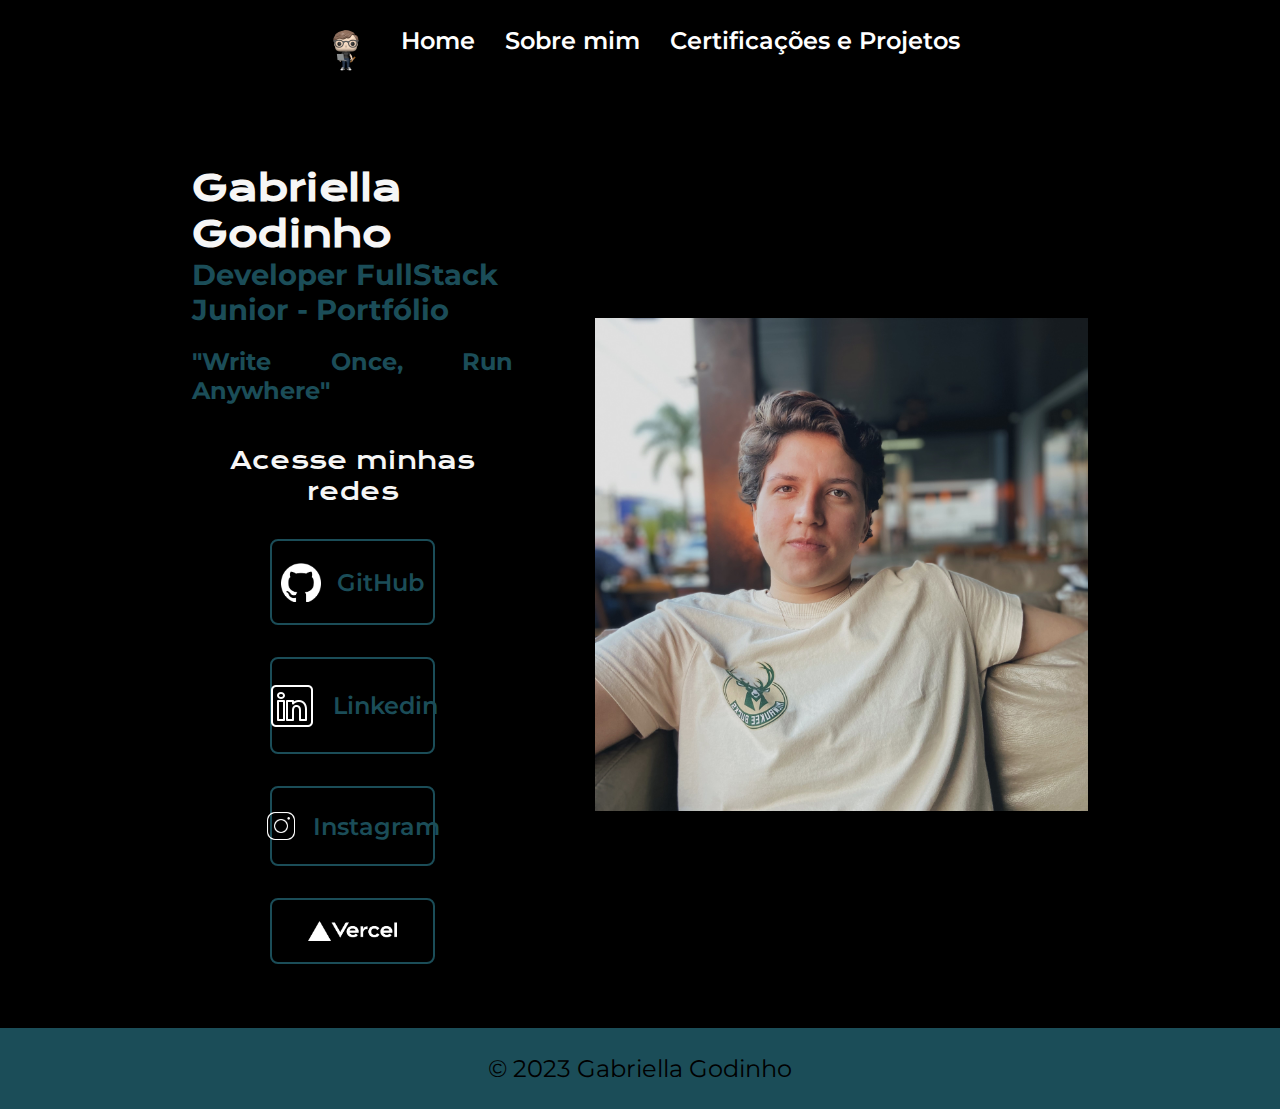
<file: index.html>
<!DOCTYPE html>
<html lang="pt-br">

<head>
    <meta charset="UTF-8">
    <meta http-equiv="X-UA-Compatible" content="IE=edge">
    <meta name="viewport" content="width=device-width, initial-scale=1.0">
    <meta name="p:domain_verify" content="9ededfd8c1a065baec4a2a4107c1abf1"/>
    <title>Gabriella Godinho - Portfólio</title>
    <link rel="stylesheet" href="./styles/style.css">
    <link rel="icon" href="./assets/GAB.png">
    <script async src="https://www.googletagmanager.com/gtag/js?id=G-MTWL0NC67L"></script>
    <script>
      window.dataLayer = window.dataLayer || [];
        function gtag(){dataLayer.push(arguments);}
      gtag('js', new Date());

      gtag('config', 'G-MTWL0NC67L');
    </script>
</head>

<body>
    <header class="cabecalho">
        <nav class="cabecalho__menu">
            <img src="./assets/GAB.png" alt="Ícone" class="cabecalho__icone">
            <a class="cabecalho__menu__link" href="index.html">Home</a>
            <a class="cabecalho__menu__link" href="about.html">Sobre mim</a>
            <a class="cabecalho__menu__link" href="projetos.html">Certificações e Projetos</a>
        </nav>
    </header>

    <main class="apresentacao">
        <section class="apresentacao__conteudo">
            <h1 class="apresentacao__conteudo__titulo">
                Gabriella Godinho
                <strong class="titulo-destaque">
                    <p class="apresentacao__conteudo__texto_projetos__destaque">
                        Developer FullStack Junior - Portfólio
                    </p>
                    <p class="apresentacao__conteudo__texto">"Write Once, Run Anywhere"</p>
                </strong>
            </h1>
            <div class="apresentacao__links">
                <h2 class="apresentacao__links__subtitulo">Acesse minhas redes</h2>
                <a class="apresentacao__links__navegacao" href="https://github.com/gabriellagodinho" target="_blank">
                    <img class="img-link github-logo" src="./assets/github-mark-white.png" alt="GitHub">
                    GitHub
                </a>
                <a class="apresentacao__links__navegacao" href="https://www.linkedin.com/in/gabriella-godinho-346a61253/" target="_blank">
                    <img class="img-link" src="./assets/icons8-linkedin-50.png" alt="LinkedIn">
                    Linkedin
                </a>
                <a class="apresentacao__links__navegacao" href="https://www.instagram.com/devgabriellagodinho/" target="_blank">
                    <img class="img-link instagram-logo" src="./assets/icons8-instagram-50.png" alt="Instagram">
                    Instagram
                </a>
                <a class="apresentacao__links__navegacao" href="https://vercel.com/gabriella-godinhos-projects" target="_blank">
                    <img class="img-link" src="./assets/vercel-logotype-light.png" alt="Vercel">
                </a>
            </div>
        </section>

        <img src="./assets/2664CEE9-0A3C-45AF-BD1A-375AC13E3CC4.jpg" alt="Foto Gab" class="imagem">
    </main>

    <footer class="rodape">
        <p>&copy; 2023 Gabriella Godinho</p>
    </footer>
</body>

</html>
</file>
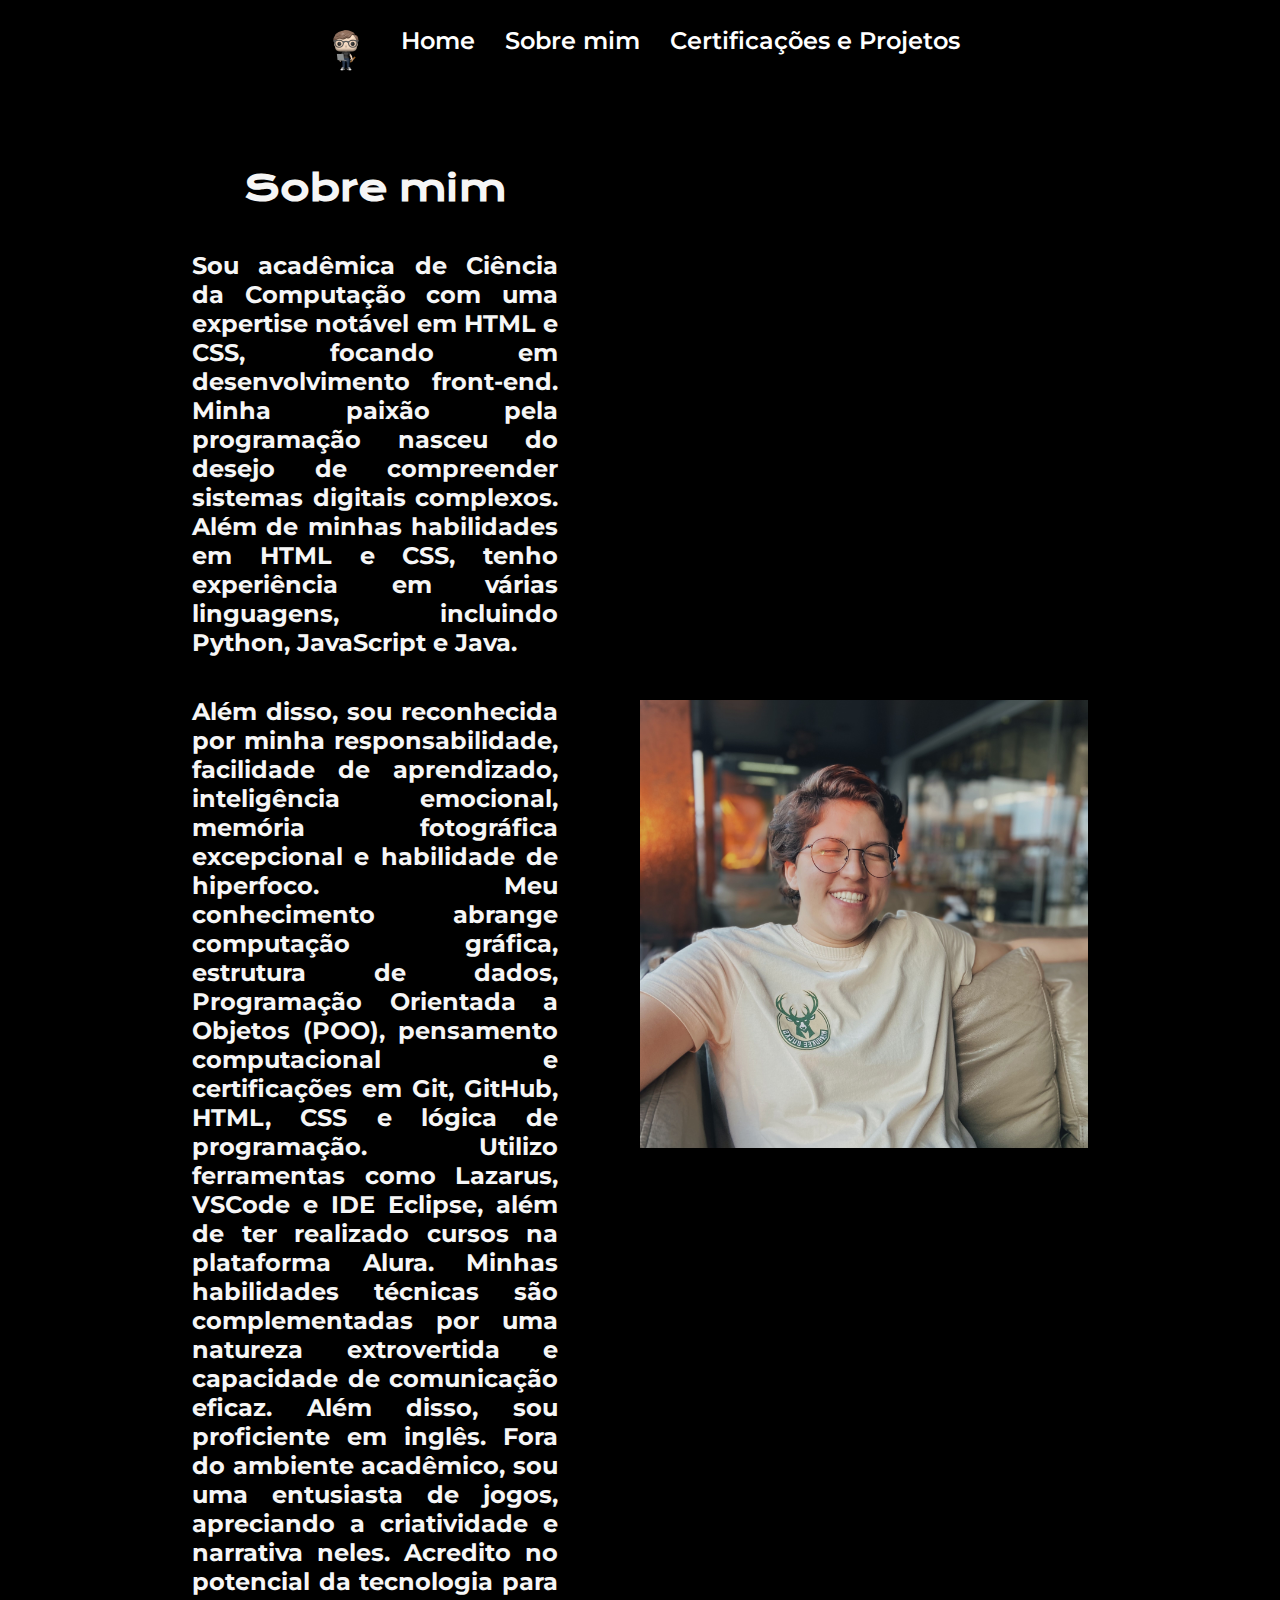
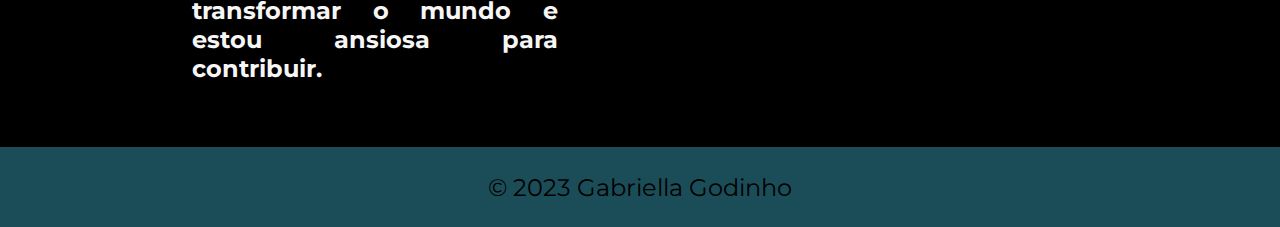
<file: about.html>
<!DOCTYPE html>
<html lang="pt-br">

<head>
    <meta charset="UTF-8">
    <meta http-equiv="X-UA-Compatible" content="IE=edge">
    <meta name="viewport" content="width=device-width, initial-scale=1.0">
    <title>Sobre mim</title>
    <link rel="stylesheet" href="./styles/style.css">
    <link rel="icon" href="./assets/GAB.png">
    <script async src="https://www.googletagmanager.com/gtag/js?id=G-MTWL0NC67L"></script>
    <script>
      window.dataLayer = window.dataLayer || [];
        function gtag(){dataLayer.push(arguments);}
      gtag('js', new Date());

      gtag('config', 'G-MTWL0NC67L');
    </script>
</head>

<body>
    <header class="cabecalho">
        <nav class="cabecalho__menu">
            <img src="./assets/GAB.png" alt="Ícone" class="cabecalho__icone">
            <a class="cabecalho__menu__link" href="index.html">Home</a>
            <a class="cabecalho__menu__link" href="about.html">Sobre mim</a>
            <a class="cabecalho__menu__link" href="projetos.html">Certificações e Projetos</a>
        </nav>
    </header>

    <main class="apresentacao">
        <section class="apresentacao__conteudo">
            <h1 class="apresentacao__conteudo__titulo">Sobre mim</h1>
            <p class="apresentacao__conteudo__texto">Sou acadêmica de Ciência da Computação com uma expertise notável em HTML e CSS, focando em desenvolvimento front-end. 
                Minha paixão pela programação nasceu do desejo de compreender sistemas digitais complexos. 
                Além de minhas habilidades em HTML e CSS, tenho experiência em várias linguagens, incluindo Python, JavaScript e Java.
            </p>
            <p class="apresentacao__conteudo__texto">
                Além disso, sou reconhecida por minha responsabilidade, facilidade de aprendizado, inteligência emocional, memória fotográfica excepcional e habilidade de hiperfoco. 
                Meu conhecimento abrange computação gráfica, estrutura de dados, Programação Orientada a Objetos (POO), pensamento computacional e certificações em Git, GitHub, HTML, CSS e lógica de programação.
                Utilizo ferramentas como Lazarus, VSCode e IDE Eclipse, além de ter realizado cursos na plataforma Alura. 
                Minhas habilidades técnicas são complementadas por uma natureza extrovertida e capacidade de comunicação eficaz. Além disso, sou proficiente em inglês.
                Fora do ambiente acadêmico, sou uma entusiasta de jogos, apreciando a criatividade e narrativa neles.
                Acredito no potencial da tecnologia para transformar o mundo e estou ansiosa para contribuir.</p>
        </section>
        <img src="./assets/93124983-434B-4317-960F-1B7E671874BA.jpg" alt="Foto Gab" class="imagem2">
    </main>

    <footer class="rodape">
        <p>&copy; 2023 Gabriella Godinho</p>
    </footer>
</body>

</html>
</file>
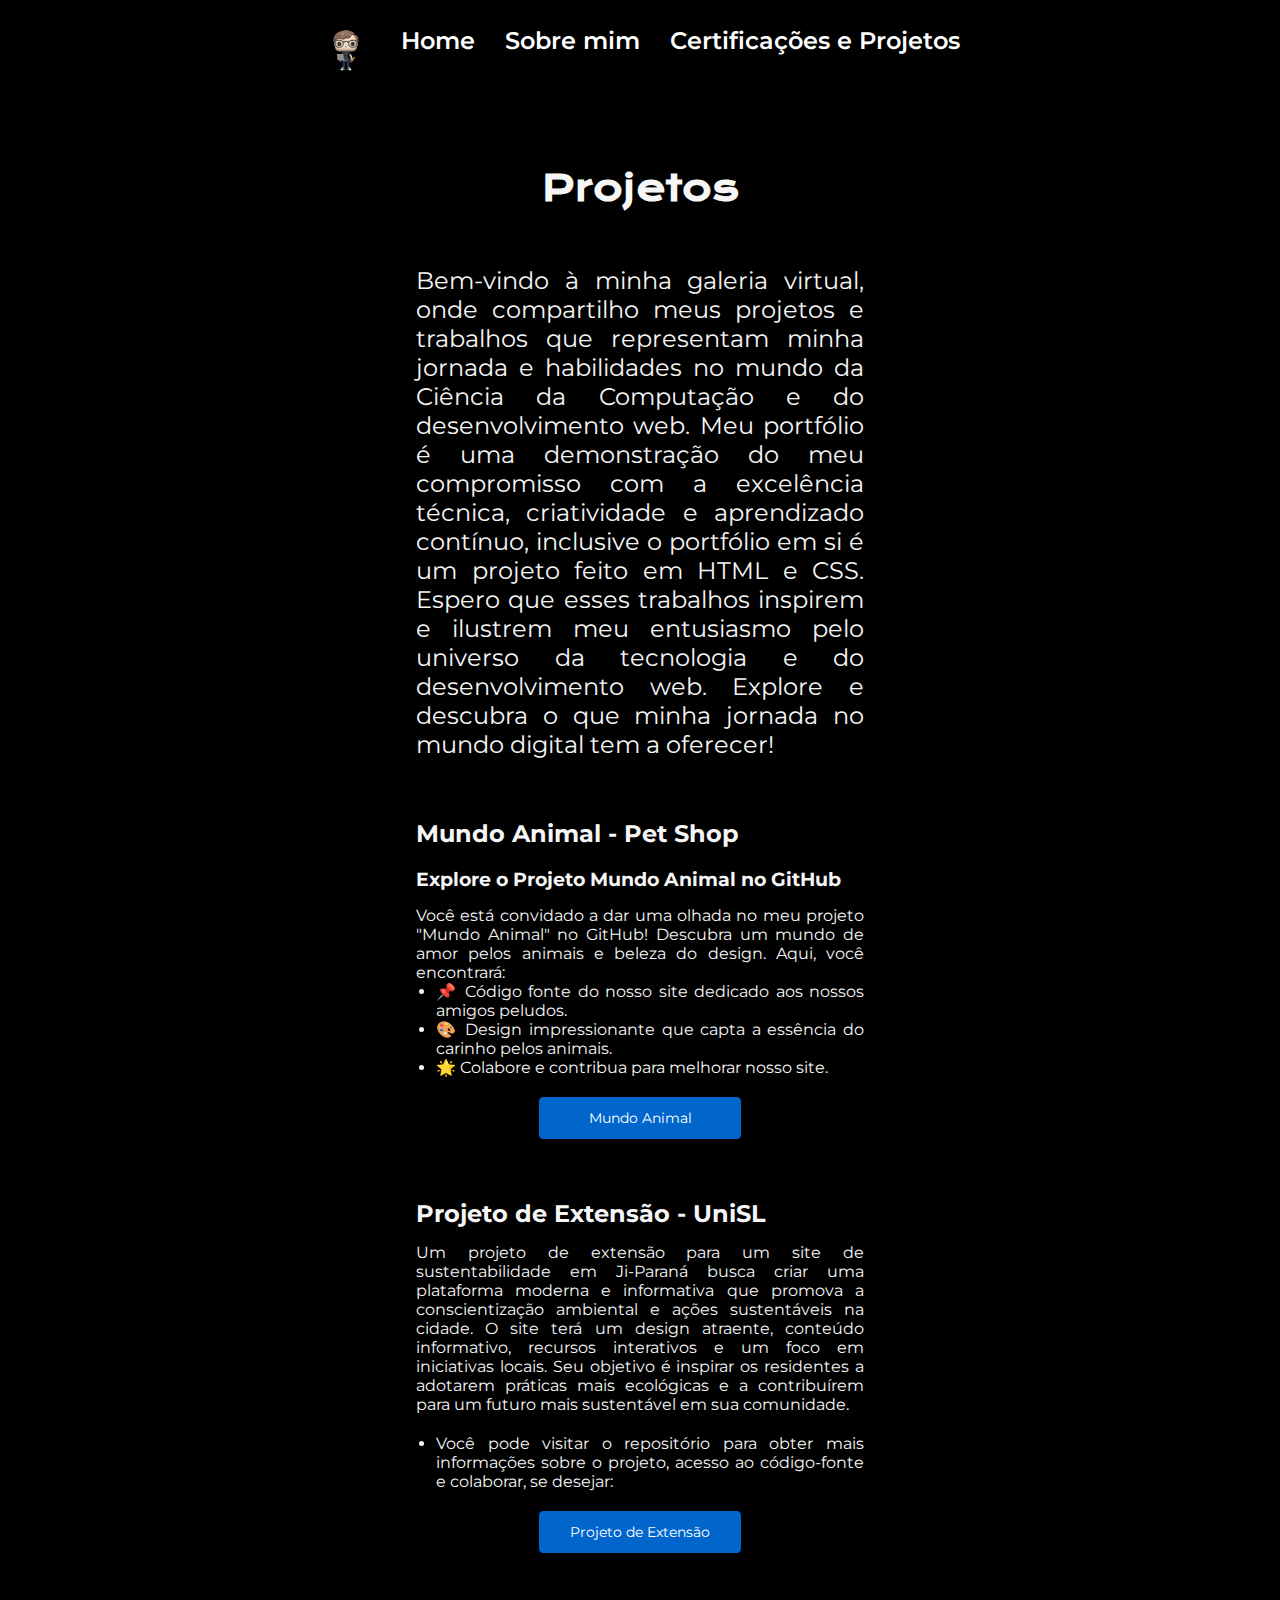
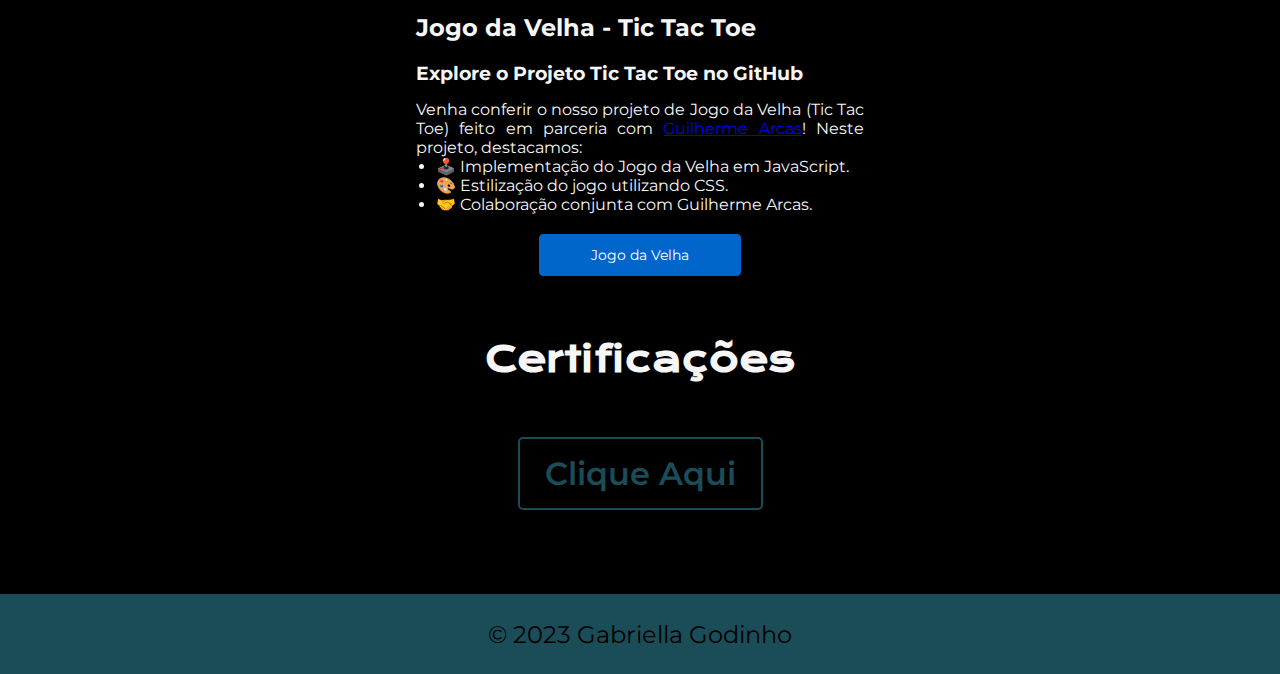
<file: projetos.html>
<!DOCTYPE html>
<html lang="pt-br">

<head>
    <meta charset="UTF-8">
    <meta http-equiv="X-UA-Compatible" content="IE=edge">
    <meta name="viewport" content="width=device-width, initial-scale=1.0">
    <title>Projetos</title>
    <link rel="stylesheet" href="./styles/style.css">
    <link rel="icon" href="./assets/GAB.png">
    <script async src="https://www.googletagmanager.com/gtag/js?id=G-MTWL0NC67L"></script>
    <script>
      window.dataLayer = window.dataLayer || [];
        function gtag(){dataLayer.push(arguments);}
      gtag('js', new Date());

      gtag('config', 'G-MTWL0NC67L');
    </script>
</head>

<body>
    <header class="cabecalho">
        <nav class="cabecalho__menu">
             <img src="./assets/GAB.png" alt="Ícone" class="cabecalho__icone">
            <a class="cabecalho__menu__link" href="index.html">Home</a>
            <a class="cabecalho__menu__link" href="about.html">Sobre mim</a>
            <a class="cabecalho__menu__link" href="projetos.html">Certificações e Projetos</a>
        </nav>
    </header>

   <main class="apresentacao">
        <section class="apresentacao__conteudo">
            <h1 class="apresentacao__conteudo__titulo_projetos">Projetos</h1>
            <p class="apresentacao__conteudo__texto_projetos">
                Bem-vindo à minha galeria virtual, onde compartilho meus projetos e trabalhos que representam minha jornada e habilidades no mundo da Ciência da Computação e do desenvolvimento web. 
                Meu portfólio é uma demonstração do meu compromisso com a excelência técnica, criatividade e aprendizado contínuo, inclusive o portfólio em si é um projeto feito em HTML e CSS. 
                Espero que esses trabalhos inspirem e ilustrem meu entusiasmo pelo universo da tecnologia e do desenvolvimento web. 
                Explore e descubra o que minha jornada no mundo digital tem a oferecer!
            </p>

            <!-- Project: Mundo Animal - Pet Shop -->
            <section class="project-section">
                <h2 class="project-title">Mundo Animal - Pet Shop</h2>
                <p class="project-description">
                    <h3 class="project-subtitle">Explore o Projeto Mundo Animal no GitHub</h3>
                    Você está convidado a dar uma olhada no meu projeto "Mundo Animal" no GitHub! Descubra um mundo de amor pelos animais e beleza do design. 
                    Aqui, você encontrará:
                </p>
                <ul class="project-details">
                    <li>📌 Código fonte do nosso site dedicado aos nossos amigos peludos.</li>
                    <li>🎨 Design impressionante que capta a essência do carinho pelos animais.</li>
                    <li>🌟 Colabore e contribua para melhorar nosso site.</li>
                </ul>
                <p class="project-link"><a href="https://gabriellagodinho.github.io/mundoanimal.github.io/" target="_blank" class="botao-projeto">Mundo Animal</a></p>
            </section>

            <!-- Project: Projeto de Extensão - UniSL -->
            <section class="project-section">
                <h2 class="project-title">Projeto de Extensão - UniSL</h2>
                <p class="project-description">
                    Um projeto de extensão para um site de sustentabilidade em Ji-Paraná busca criar uma plataforma moderna e informativa que promova a conscientização ambiental e ações sustentáveis na cidade. 
                    O site terá um design atraente, conteúdo informativo, recursos interativos e um foco em iniciativas locais. Seu objetivo é inspirar os residentes a adotarem práticas mais ecológicas e a contribuírem para um futuro mais sustentável em sua comunidade. 
                </p>
                <ul class="project-details">
                    <li>Você pode visitar o repositório para obter mais informações sobre o projeto, acesso ao código-fonte e colaborar, se desejar:
                </ul>
                 <p class="project-link"><a href="https://gabriellagodinho.github.io/ProjetoExtensao/" target="_blank" class="botao-projeto">Projeto de Extensão</a></p>
            </section>

            <!-- Project: Jogo da Velha - Tic Tac Toe -->
            <section class="project-section">
                <h2 class="project-title">Jogo da Velha - Tic Tac Toe</h2>
                <p class="project-description">
                    <h3 class="project-subtitle">Explore o Projeto Tic Tac Toe no GitHub</h3>
                    Venha conferir o nosso projeto de Jogo da Velha (Tic Tac Toe) feito em parceria com <a href="https://github.com/GuilhermeArcas" target="_blank">Guilherme Arcas</a>! Neste projeto, destacamos:
                </p>
                <ul class="project-details">
                    <li>🕹️ Implementação do Jogo da Velha em JavaScript.</li>
                    <li>🎨 Estilização do jogo utilizando CSS.</li>
                    <li>🤝 Colaboração conjunta com Guilherme Arcas.</li>
                </ul>
                <p class="project-link"><a href="https://jogo-da-velha-olive.vercel.app" target="_blank" class="botao-projeto">Jogo da Velha</a></p>
            </section>
            
            <h2 class="apresentacao__conteudo__titulo_projetos">Certificações</h2>
            <ul class="apresentacao__conteudo__texto_projetos">
                <a href="https://cursos.alura.com.br/user/godinhogabriella1105/fullCertificate/ddc60c6fd244a1ef1e9c3d08fbb8dbf7" target="_blank" class="meu-botao">Clique Aqui</a>
            </ul>
        </section>
    </main>
    <footer class="rodape">
        <p>&copy; 2023 Gabriella Godinho</p>
    </footer>
</body>

</html>
</file>
<file: styles/style.css>
@import url('https://fonts.googleapis.com/css2?family=Krona+One&family=Montserrat:wght@400;600&display=swap');

:root {
    --cor-primaria: #000000;
    --cor-secundaria: #F6F6F6;
    --cor-terciaria: #1b4d58;
    --cor-hover: #272727;

    --fonte-primaria: 'Krona One', sans-serif;
    --fonte-secundaria: 'Montserrat', sans-serif;
}
*{
    margin: 0;
    padding: 0;
}

body{
    box-sizing: border-box;
    background-color: var(--cor-primaria);
    color: var(--cor-secundaria);
}
.cabecalho{
    display: flex;
    flex-direction: row;
    align-items: center;
    justify-content: space-around;
    padding: 2% 5%;
}
.cabecalho__menu{
    display: flex;
    gap: 30px;
}

.cabecalho__menu__link{
    font-family: var(--fonte-secundaria);
    font-size: 1.5rem;
    font-weight: 600;
    color: white ;
    text-decoration: none;
}

.cabecalho__icone {
   height: 50px;
}

.apresentacao{
    padding: 5% 15%;
    display: flex;
    align-items: center;
    justify-content: space-between;
    gap: 82px;
}

@media only screen and (max-width: 600px) {
    body {
        font-size: 14px; /* Tamanho de fonte menor para dispositivos móveis */
    }

    .cabecalho {
        padding: 5%; /* Reduzindo o padding do cabeçalho para dispositivos móveis */
    }

    .cabecalho__menu {
        flex-direction: row; /* Mantendo a direção do menu como linha em dispositivos móveis */
        justify-content: center; /* Centralizando os itens do menu */
    }

    .cabecalho__menu__link {
        font-size: 1.2rem; /* Reduzindo o tamanho da fonte dos links do menu em dispositivos móveis */
        margin: 0 10px; /* Adicionando margem entre os links do menu em dispositivos móveis */
    }

    .cabecalho__icone {
        height: 30px; /* Reduzindo o tamanho do ícone em dispositivos móveis */
        margin-left: 50px; /* Adicionando espaçamento à esquerda do ícone em dispositivos móveis */
        margin-right: 10px; /* Adicionando espaço entre o ícone e os links do menu em dispositivos móveis */
    }

    .apresentacao {
        flex-direction: row; /* Mantendo a direção da apresentação como linha em dispositivos móveis */
        padding: 5%;
    }

    .apresentacao__conteudo {
        width: 100%; /* Utilizando toda a largura disponível em dispositivos móveis */
    }

}

body {
           font-family: var(--fonte-secundaria); /* Replace 'Your-Preferred-Font' with the desired font-family */
        }

        .apresentacao__conteudo__titulo_projetos,
        .project-title,
        .project-subtitle {
            margin-bottom: 15px; /* Adjust margin as needed */
        }

        .apresentacao__conteudo__texto_projetos,
        .project-description,
        .project-details,
        .project-link {
            margin-bottom: 20px; /* Adjust margin as needed */
        }

        .project-details {
            margin-left: 20px; /* Adjust margin as needed */
        }

        .botao-projeto {
            display: block;
            width: 200px; /* Adjust width as needed */
            height: 40px; /* Adjust height as needed */
            font-size: 14px;
            text-align: center;
            text-decoration: none;
            background-color: #0066cc; /* Button background color */
            color: #fff; /* Button text color */
            border: 1px solid #0066cc; /* Button border color */
            border-radius: 4px; /* Adjust border-radius as needed */
            cursor: pointer;
            line-height: 40px; /* Adjust line-height to center vertically */
            margin: 0 auto 20px; /* Center the button horizontally and add bottom margin */
        }

        .botao-projeto:hover {
            background-color: #005bb5; /* Button background color on hover */
            border-color: #005bb5; /* Button border color on hover */
        }
.apresentacao__conteudo{
    width: 50%;
    display: flex;
    flex-direction: column;
    gap: 40px;
    text-align: justify;
    justify-content: center;
}

.apresentacao__conteudo__titulo{
    font-size: 2.25rem;
    font-family: var(--fonte-primaria);
    justify-content: center;
}
.titulo-destaque{
    color: var(--cor-terciaria);
}

.apresentacao__conteudo__texto_projetos__destaque {
    text-align: left; 
    font-size: 1.8rem; 
    font-family: var(--fonte-secundaria);
    margin-bottom: 20px;
    font-weight: bold; 
}

.apresentacao__conteudo__texto{
    font-size: 1.5rem;
    font-family: var(--fonte-secundaria);
    text-align: justify;
    justify-content: center;
    font-weight: bold;
}

.apresentacao__conteudo {
    text-align: center;
    max-width: 800px;
    margin: 0 auto;
    display: flex;
    flex-direction: column;
    align-items: center;
    justify-content: center;
    text-align: justify;
}

.apresentacao__conteudo__titulo_projetos {
    font-size: 2.25rem;
    font-family: var(--fonte-primaria);
    text-align: justify;
}

.apresentacao__conteudo__texto_projetos {
    font-size: 1.5rem;
    font-family: var(--fonte-secundaria);
    margin-bottom: 20px;
    text-align: justify;
}

.apresentacao__conteudo__texto_projetos ul {
    list-style-type: none;
    padding: 0;
    margin-top: 10px;
    text-align: justify;
}

.apresentacao__conteudo__texto_projetos li {
    font-size: 1.5rem;
    font-family: var(--fonte-secundaria);
    text-align: left;
    text-align: justify;
}

.apresentacao__links{
    display: flex;
    flex-direction: column;
    justify-content: space-between;
    align-items: center;
    gap: 32px;
}
.apresentacao__links__subtitulo{
    font-family: var(--fonte-primaria);
    font-weight: 400;
    font-size: 1.5rem;
}
 .apresentacao__links__navegacao {
    display: flex;
    align-items: center;
    justify-content: center;
    gap: 16px;
    border: 2px solid var(--cor-terciaria);
    width: 50%;
    text-align: center;
    border-radius: 8px;
    font-size: 1.5rem;
    font-weight: 600;
    padding: 21.5px 0;
    text-decoration: none;
    color: var(--cor-terciaria);
    font-family: var(--fonte-secundaria);
}

.apresentacao__links__navegacao img {
    max-width: 55%;
    height: auto;
}

.apresentacao__links__navegacao .github-logo {
    max-width: 25%; 
}

.apresentacao__links__navegacao .instagram-logo {
    max-width: 20%; 
}

.apresentacao__links__subtitulo {
    font-family: var(--fonte-primaria);
    font-weight: 400;
    font-size: 1.5rem;
    text-align: center;
}

.apresentacao__links__navegacao span {
    flex: 1;
    text-align: left;
}

.apresentacao__links__link:hover {
    background-color: var(--cor-hover);
}

.imagem {
    width: 55%;
    aspect-ratio: 1/1; 
    height: auto;
    object-fit: cover;
    display: block;
    margin: auto;
}

.imagem2 {
    width: 50%; 
    aspect-ratio: 1/1; 
    height: auto;
    object-fit: cover;
    display: block;
    margin: auto;
}

.rodape{
    color: var(--cor-primaria);
    background-color: var(--cor-terciaria);
    padding: 2%;
    text-align: center;
    font-family: var(--fonte-secundaria);
    font-size: 1.5rem;
    font-weight: 400;
}

.meu-botao {
  display: inline-block;
  padding: 15px 25px;
  background-color: transparent;
  border: 2px solid var(--cor-terciaria);
  color: var(--cor-terciaria);
  text-decoration: none;
  border-radius: 5px;
  font-family: var(--fonte-secundaria);
  font-size: 2.0rem;
  font-weight: 600;
  transition: background-color 0.3s ease, color 0.3s ease; 
}

.meu-botao:hover {
  background-color: var(--cor-terciaria);
  color: var(--cor-secundaria);
}


@media (max-width: 1200px) {
    .cabecalho{
         padding: 10%;  
    }
    .cabecalho__menu{
        justify-content: center;
    }
    .apresentacao{
        flex-direction: column-reverse;
        padding: 5%;
    }
    .apresentacao__conteudo{
        width: auto;
    }
}
</file>
